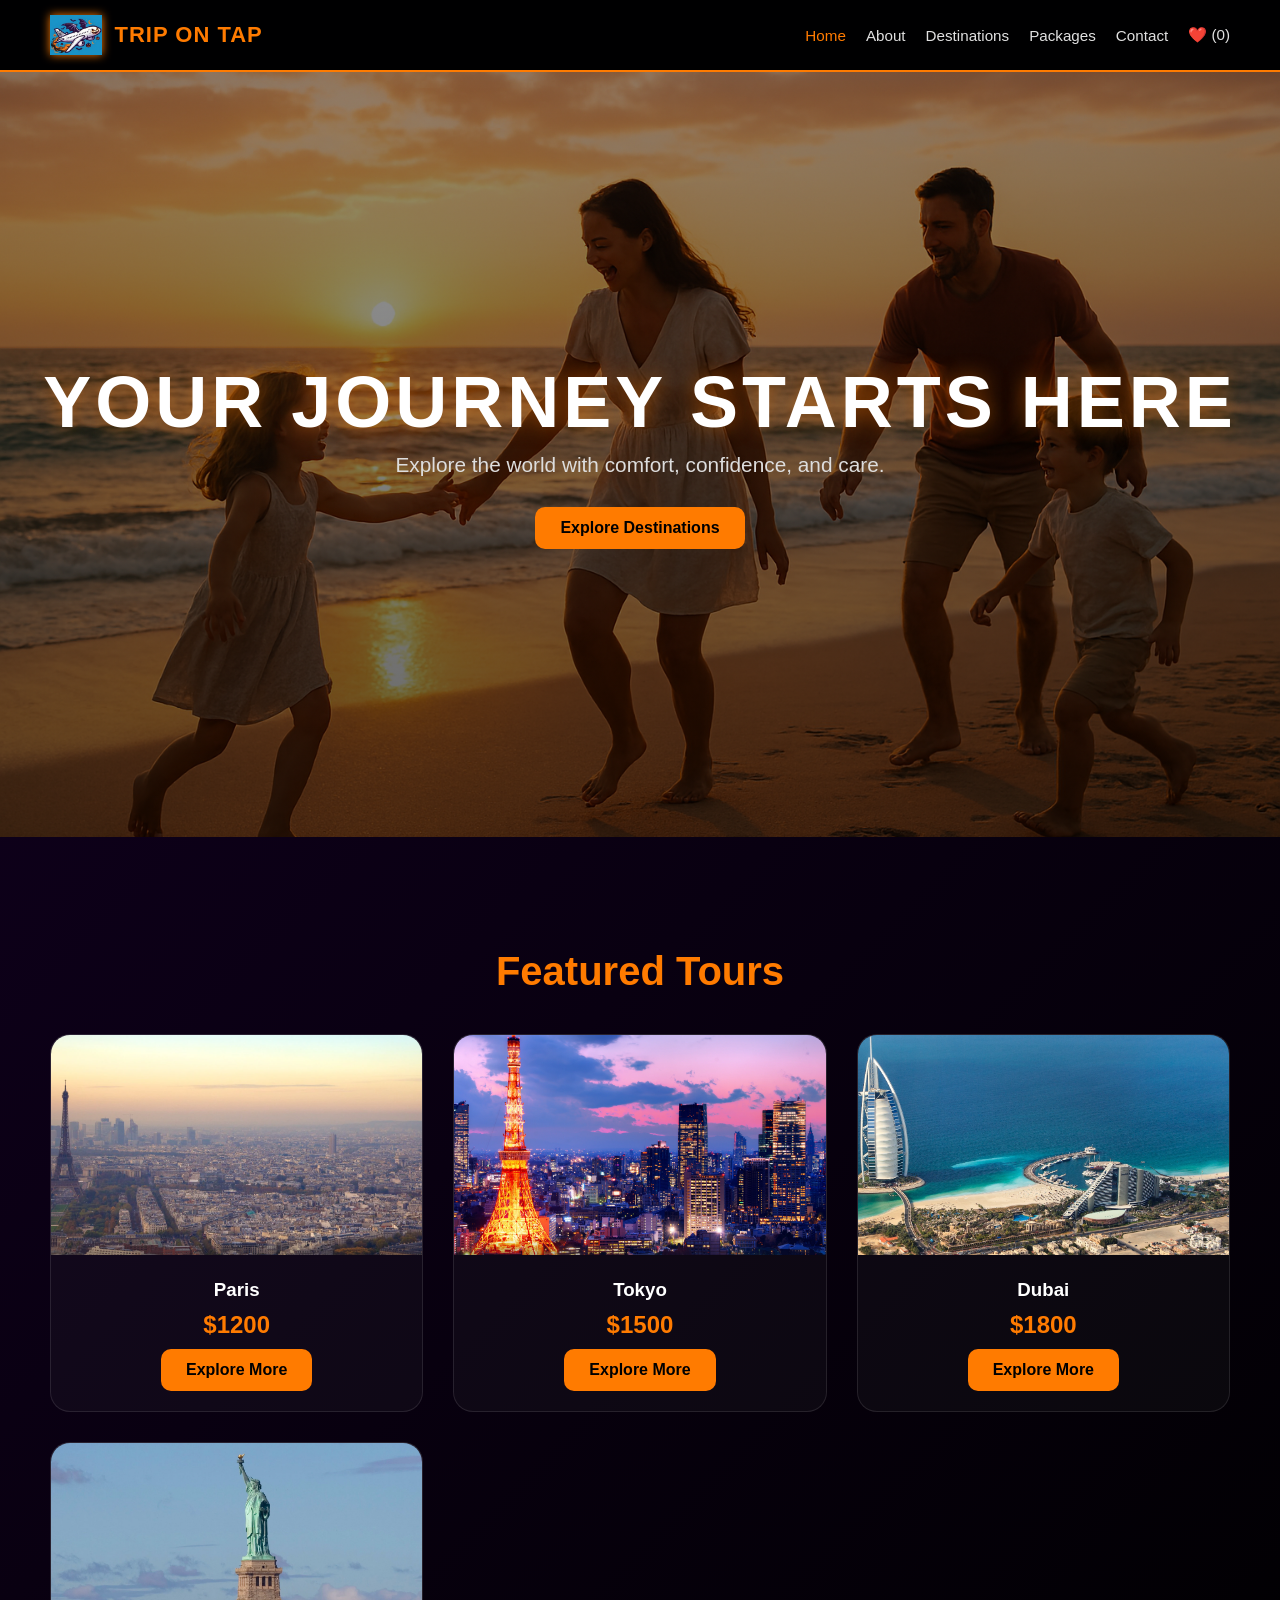
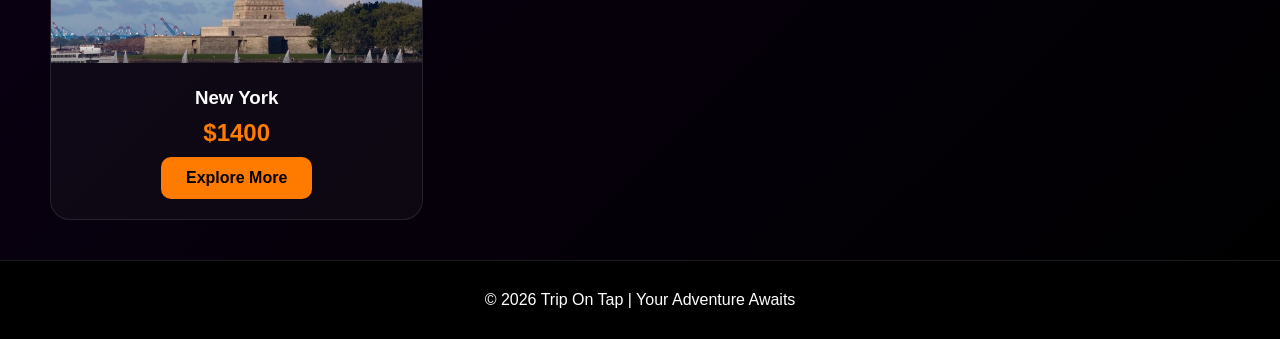
<file: index.html>
<!DOCTYPE html>
<html lang="en">
<head>
    <meta charset="UTF-8">
    <meta name="viewport" content="width=device-width, initial-scale=1.0">
    <title>Trip On Tap | Home</title>
    <link rel="icon" href="images/logo.png" type="image/png">
    <link rel="stylesheet" href="css/style.css">
</head>
<body>
    <header>
        <div class="nav-logo">
            <img src="images/logo.png" alt="Logo">
            <span class="site-title">Trip On Tap</span>
        </div>
        <nav class="nav-links">
            <a href="index.html" class="active">Home</a>
            <a href="about.html">About</a>
            <a href="destinations.html">Destinations</a>
            <a href="packages.html">Packages</a>
            <a href="contact.html">Contact</a>
            <a href="wishlist.html">❤️ <span id="wishlistCount"></span></a>
        </nav>
    </header>

    <main>
        <section class="index_section">
            <div class="hero-overlay">
                <h1>Your Journey Starts Here</h1>
                <p>Explore the world with comfort, confidence, and care.</p>
                <a href="destinations.html" class="btn">Explore Destinations</a>
            </div>
        </section>

        <section class="content">
            <br><br><br><br>
            <h2 class="section-title">Featured Tours</h2>
            <div class="card-grid" id="homeTourContainer">
                </div>
        </section>
    </main>

    <footer>
        <p>© 2026 Trip On Tap | Your Adventure Awaits</p>
    </footer>

    <script type="module" src="js/main.js"></script>
</body>
</html>
</file>
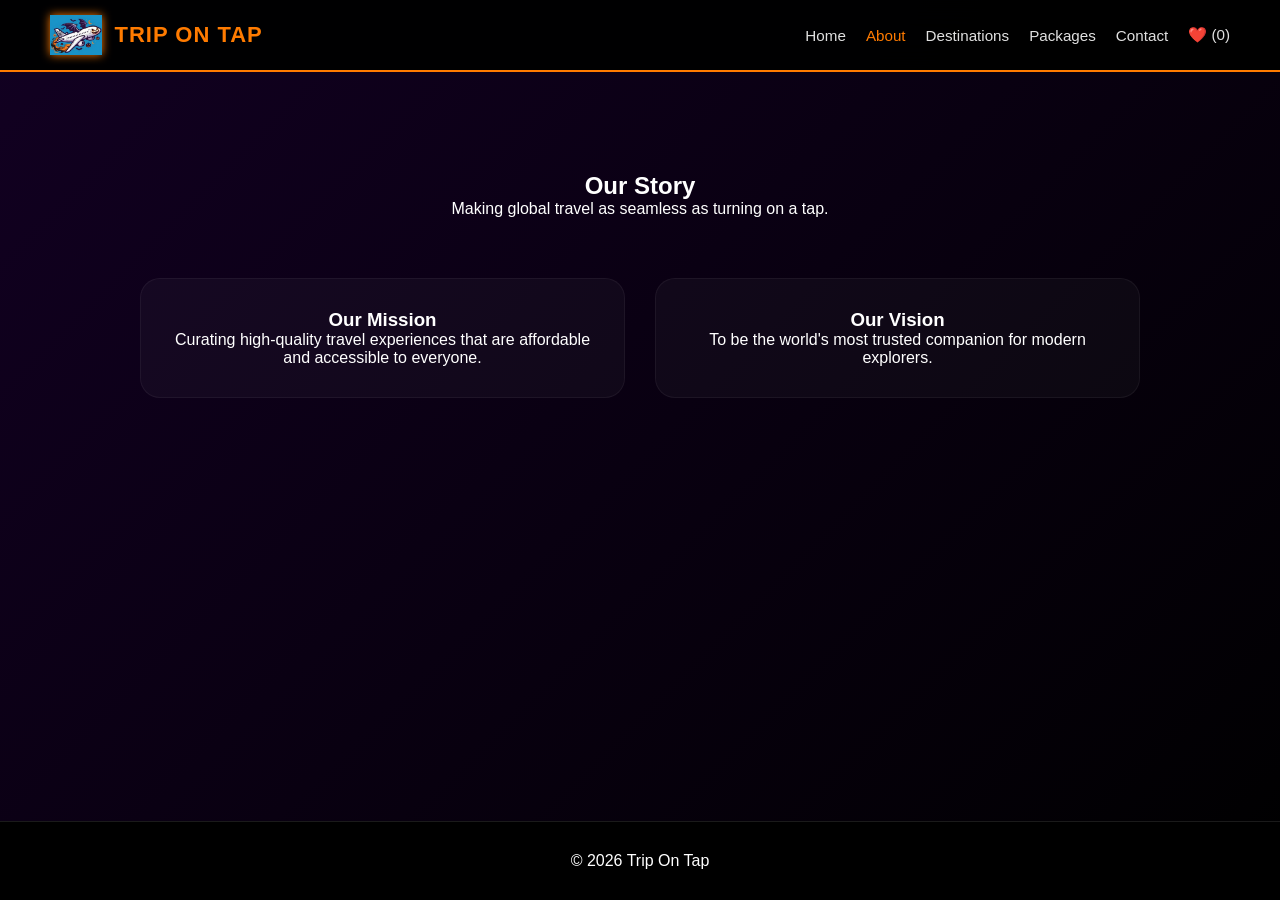
<file: about.html>
<!DOCTYPE html>
<html lang="en">
<head>
    <meta charset="UTF-8">
    <meta name="viewport" content="width=device-width, initial-scale=1.0">
    <title>Trip On Tap | About Us</title>
    <link rel="stylesheet" href="css/style.css">
    <link rel="icon" href="images/logo.png" type="image/png">
</head>
<body>
    <header>
        <div class="nav-logo">
            <img src="images/logo.png" alt="Logo">
            <span class="site-title">Trip On Tap</span>
        </div>
        <nav class="nav-links">
            <a href="index.html">Home</a>
            <a href="about.html" class="active">About</a>
            <a href="destinations.html">Destinations</a>
            <a href="packages.html">Packages</a>
            <a href="contact.html">Contact</a>
            <a href="wishlist.html">❤️ <span id="wishlistCount"></span></a>
        </nav>
    </header>

    <main class="content">
        <section class="about-hero">
            <h2>Our Story</h2>
            <p>Making global travel as seamless as turning on a tap.</p>
        </section>
        <div class="about-grid">
            <div class="about-card">
                <h3>Our Mission</h3>
                <p>Curating high-quality travel experiences that are affordable and accessible to everyone.</p>
            </div>
            <div class="about-card">
                <h3>Our Vision</h3>
                <p>To be the world's most trusted companion for modern explorers.</p>
            </div>
        </div>
    </main>

    <footer><p>© 2026 Trip On Tap</p></footer>

    <script type="module" src="js/main.js"></script>
</body>
</html>
</file>
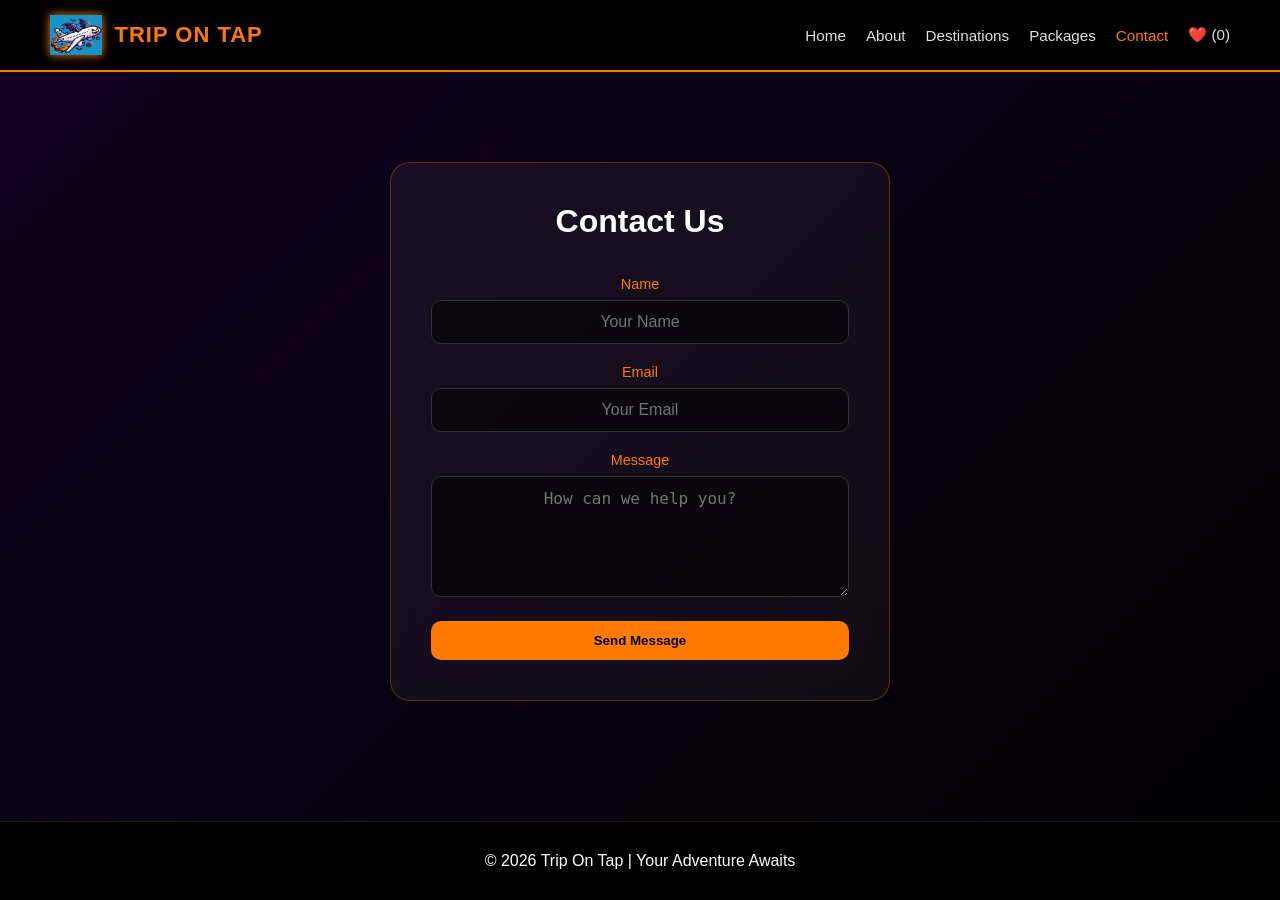
<file: contact.html>
<!DOCTYPE html>
<html lang="en">
<head>
    <meta charset="UTF-8">
    <meta name="viewport" content="width=device-width, initial-scale=1.0">
    <title>Trip On Tap | Contact Us</title>
    <link rel="stylesheet" href="css/style.css">
    <link rel="icon" href="images/logo.png" type="image/png">
</head>
<body>
    <header>
        <div class="nav-logo">
            <img src="images/logo.png" alt="Logo">
            <span class="site-title">Trip On Tap</span>
        </div>
        <nav class="nav-links">
            <a href="index.html">Home</a>
            <a href="about.html">About</a>
            <a href="destinations.html">Destinations</a>
            <a href="packages.html">Packages</a>
            <a href="contact.html" class="active">Contact</a>
            <a href="wishlist.html">❤️ <span id="wishlistCount"></span></a>
        </nav>
    </header>

    <main class="content">
        <div class="form-container">
            <h1>Contact Us</h1>
            <br><br>
            <form id="contactForm">
                <div class="form-group">
                    <label>Name</label>
                    <input type="text" placeholder="Your Name" required>
                </div>
                <div class="form-group">
                    <label>Email</label>
                    <input type="email" placeholder="Your Email" required>
                </div>
                <div class="form-group">
                    <label>Message</label>
                    <textarea rows="5" placeholder="How can we help you?" required></textarea>
                </div>
                <button type="submit" class="btn" style="width:100%;">Send Message</button>
            </form>
        </div>
    </main>

    <footer>
        <p>© 2026 Trip On Tap | Your Adventure Awaits</p>
    </footer>

    <script type="module" src="js/main.js"></script>
</body>
</html>
</file>
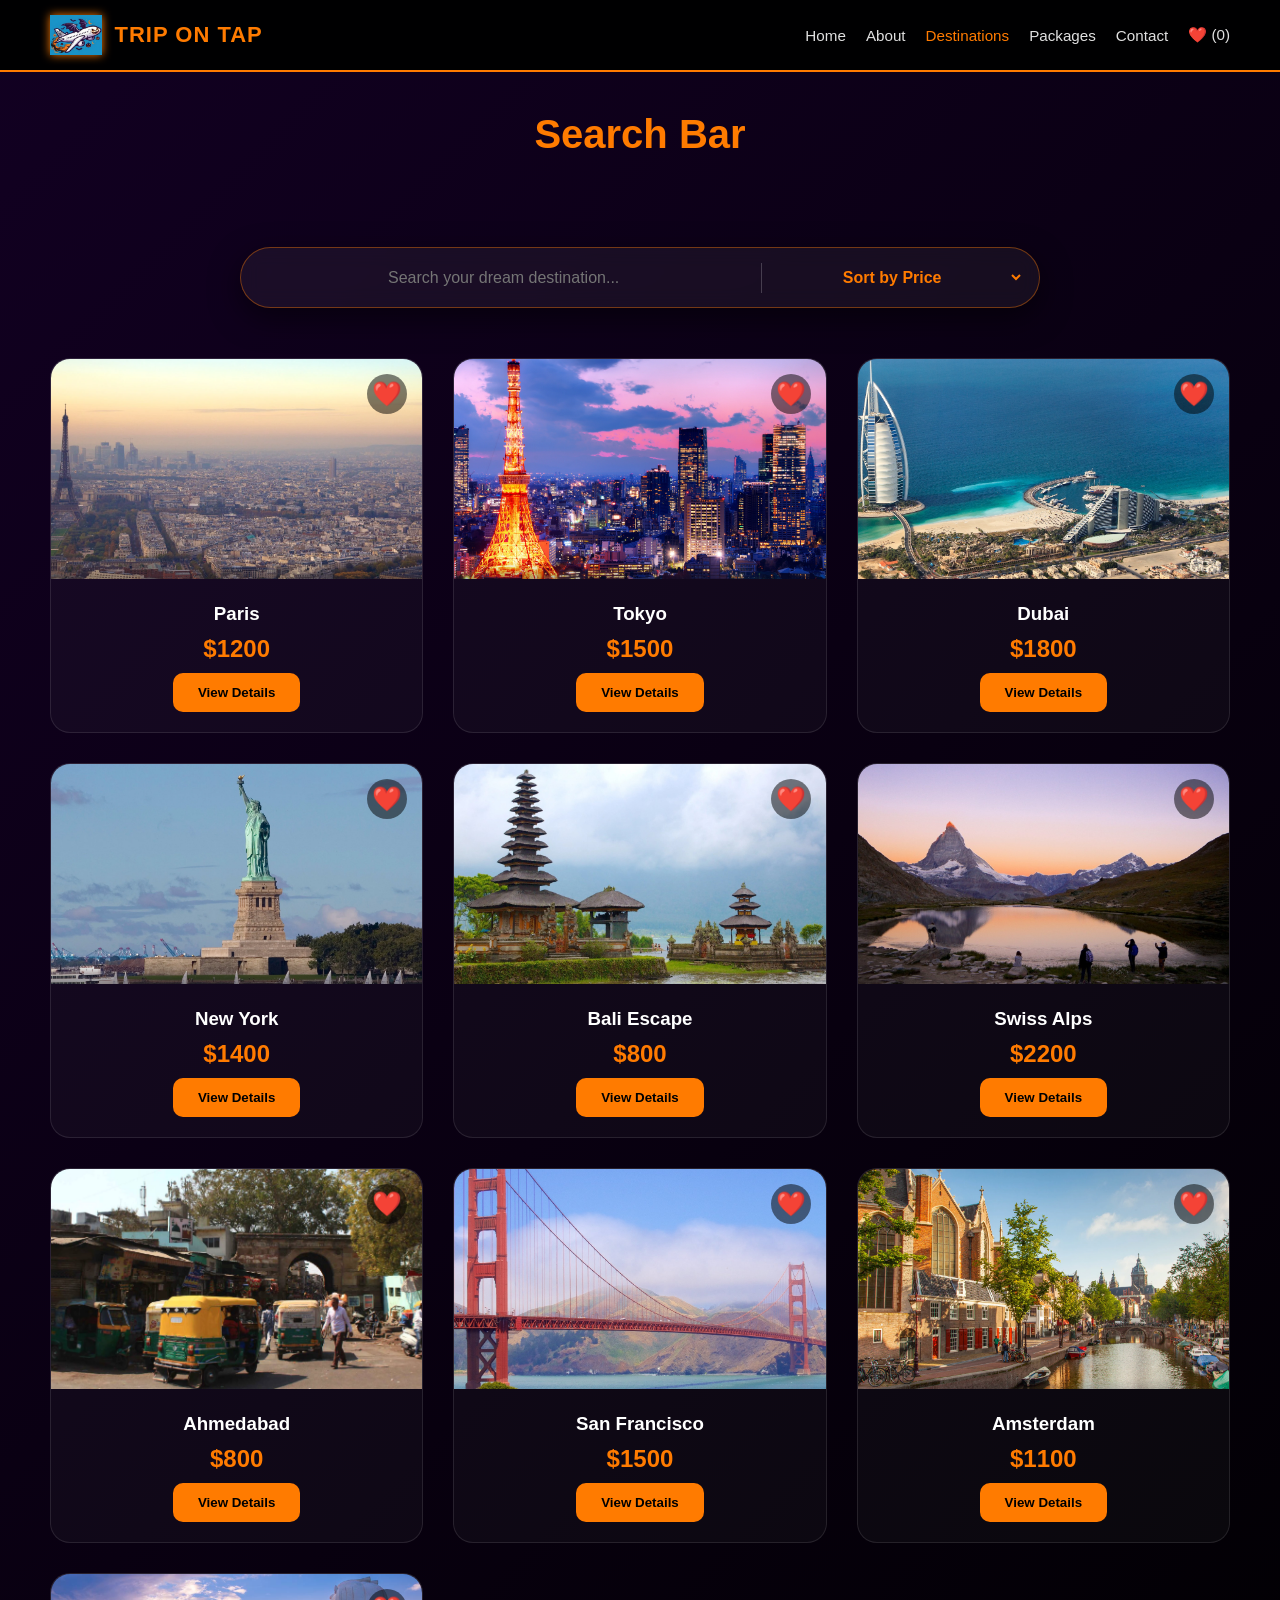
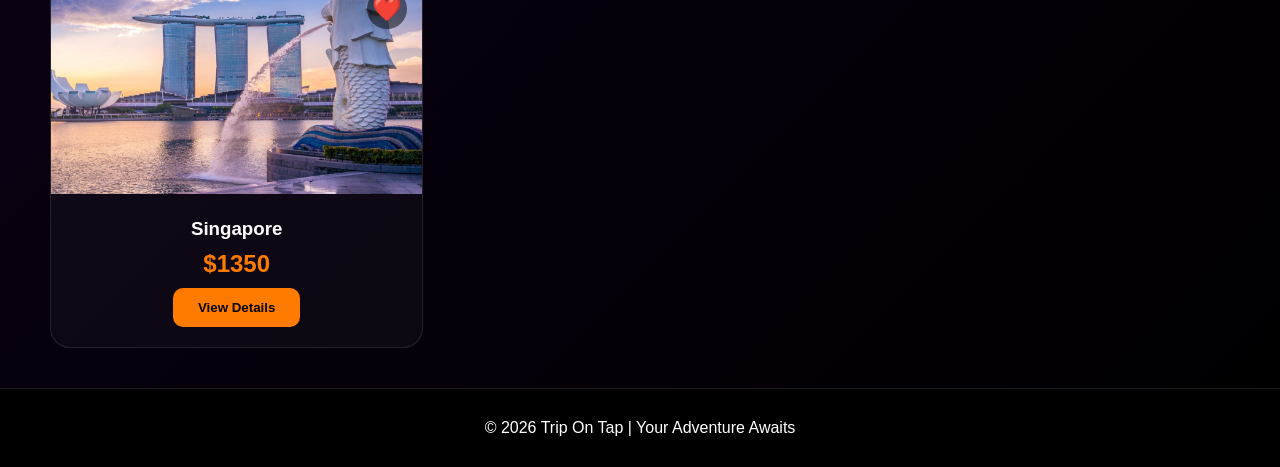
<file: destinations.html>
<!DOCTYPE html>
<html lang="en">
<head>
    <meta charset="UTF-8">
    <meta name="viewport" content="width=device-width, initial-scale=1.0">
    <title>Trip On Tap | Destinations</title>
    <link rel="stylesheet" href="css/style.css">
    <link rel="icon" href="images/logo.png" type="image/png">
</head>

<body>
    <header>
        <div class="nav-logo">
            <img src="images/logo.png" alt="Logo">
            <span class="site-title">Trip On Tap</span>
        </div>
        <nav class="nav-links">
            <a href="index.html">Home</a>
            <a href="about.html">About</a>
            <a href="destinations.html" class="active">Destinations</a>
            <a href="packages.html">Packages</a>
            <a href="contact.html">Contact</a>
            <a href="wishlist.html">❤️ <span id="wishlistCount"></span></a>
        </nav>
    </header>


    <main class="content">
        <h2 class="section-title">Search Bar</h2>
        <div class="search-container">
            <div class="search-bar-sexy">
                <input type="text" id="searchInput" placeholder="Search your dream destination...">
                <div class="search-divider"></div>
                <select id="sortPrice">
                    <option value="">Sort by Price</option>
                    <option value="low">💰 Budget Friendly</option>
                    <option value="high">💎 Luxury First</option>
                </select>
            </div>
        </div>

        <div class="card-grid" id="tourContainer">
            </div>
    </main>

    <footer>
        <p>© 2026 Trip On Tap | Your Adventure Awaits</p>
    </footer>

    <script type="module" src="js/main.js"></script>
</body>
</html>
</file>
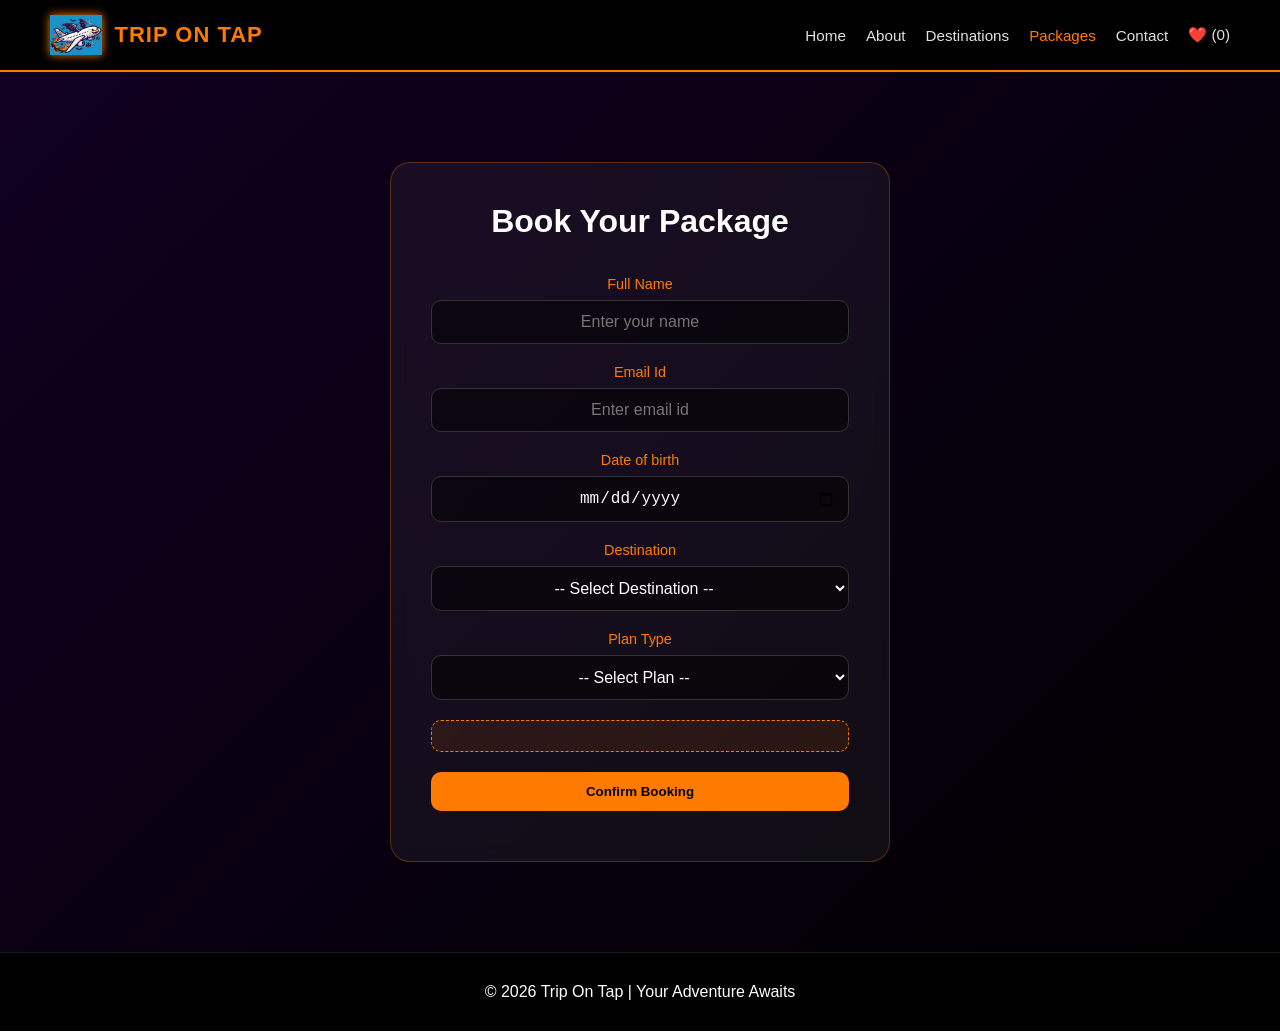
<file: packages.html>
<!DOCTYPE html>
<html lang="en">
<head>
    <meta charset="UTF-8">
    <meta name="viewport" content="width=device-width, initial-scale=1.0">    
    <title>Trip On Tap | Packages</title>
    <link rel="stylesheet" href="css/style.css">
    <link rel="icon" href="images/logo.png" type="image/png">
</head>
<body>
    <header>
        <div class="nav-logo">
            <img src="images/logo.png" alt="Logo">
            <span class="site-title">Trip On Tap</span>
        </div>
        <nav class="nav-links">
            <a href="index.html">Home</a>
            <a href="about.html">About</a>
            <a href="destinations.html">Destinations</a>
            <a href="packages.html" class="active">Packages</a>
            <a href="contact.html">Contact</a>
            <a href="wishlist.html">❤️ <span id="wishlistCount"></span></a>
        </nav>
    </header>

    <main class="content">
        <div class="form-container">
            <h1>Book Your Package</h1>
            <br><br>
            <form id="bookingForm">
                <div class="form-group">
                    <label>Full Name</label>
                    <input type="text" id="name" placeholder="Enter your name" required>
                </div>
                <div class="form-group">
                    <label>Email Id</label>
                    <input type="email" id="name" placeholder="Enter email id" required>
                </div>
                <div class="form-group">
                    <label>Date of birth</label>
                    <input type="date" id="name" placeholder="Enter date of birth" required>
                </div>
                <div class="form-group">
                    <label>Destination</label>
                    <select id="destinationSelect" required>
                        <option value="">-- Select Destination --</option>
                    </select>
                </div>
                <div class="form-group">
                    <label>Plan Type</label>
                    <select id="planSelect" required>
                        <option value="">-- Select Plan --</option>
                    </select>
                </div>
                <div id="totalPriceDisplay" class="total-box"></div>
                <button type="submit" class="btn" style="width:100%;">Confirm Booking</button>
            </form>
            <p id="status" style="text-align:center; margin-top:10px; color: #ff7b00;"></p>
        </div>
    </main>

    <footer>
        <p>© 2026 Trip On Tap | Your Adventure Awaits</p>
    </footer>

    <script type="module" src="js/main.js"></script>
</body>
</html>
</file>
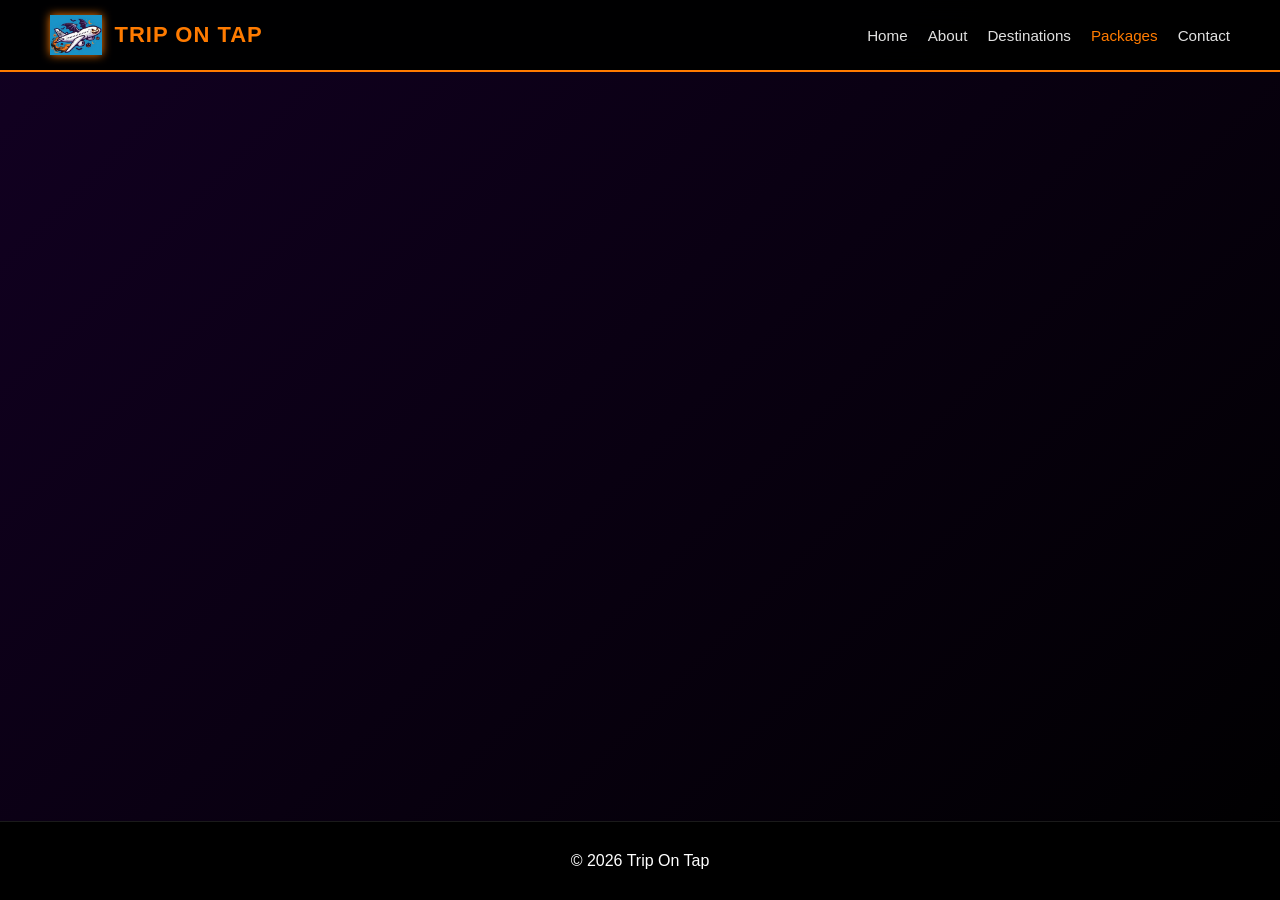
<file: tour-details.html>
<!DOCTYPE html>
<html>
<head>
  <title>Tour Details</title>
  <link rel="stylesheet" href="css/style.css">
</head>
<body>

<header>
    <div class="nav-logo">
        <img src="images/logo.png" alt="Trip On Tap Logo">
        <span class="site-title">Trip On Tap</span>
    </div>

    <nav class="nav-links">
        <a href="index.html">Home</a>
        <a href="about.html">About</a>
        <a href="destinations.html">Destinations</a>
        <a href="packages.html" class="active">Packages</a>
        <a href="contact.html">Contact</a>
    </nav>
</header>

<section class="content">
  <div id="tourDetails"></div>
</section>

<footer>
    <p>© 2026 Trip On Tap</p>
</footer>

<script type="module" src="js/main.js"></script>
</body>
</html>
</file>
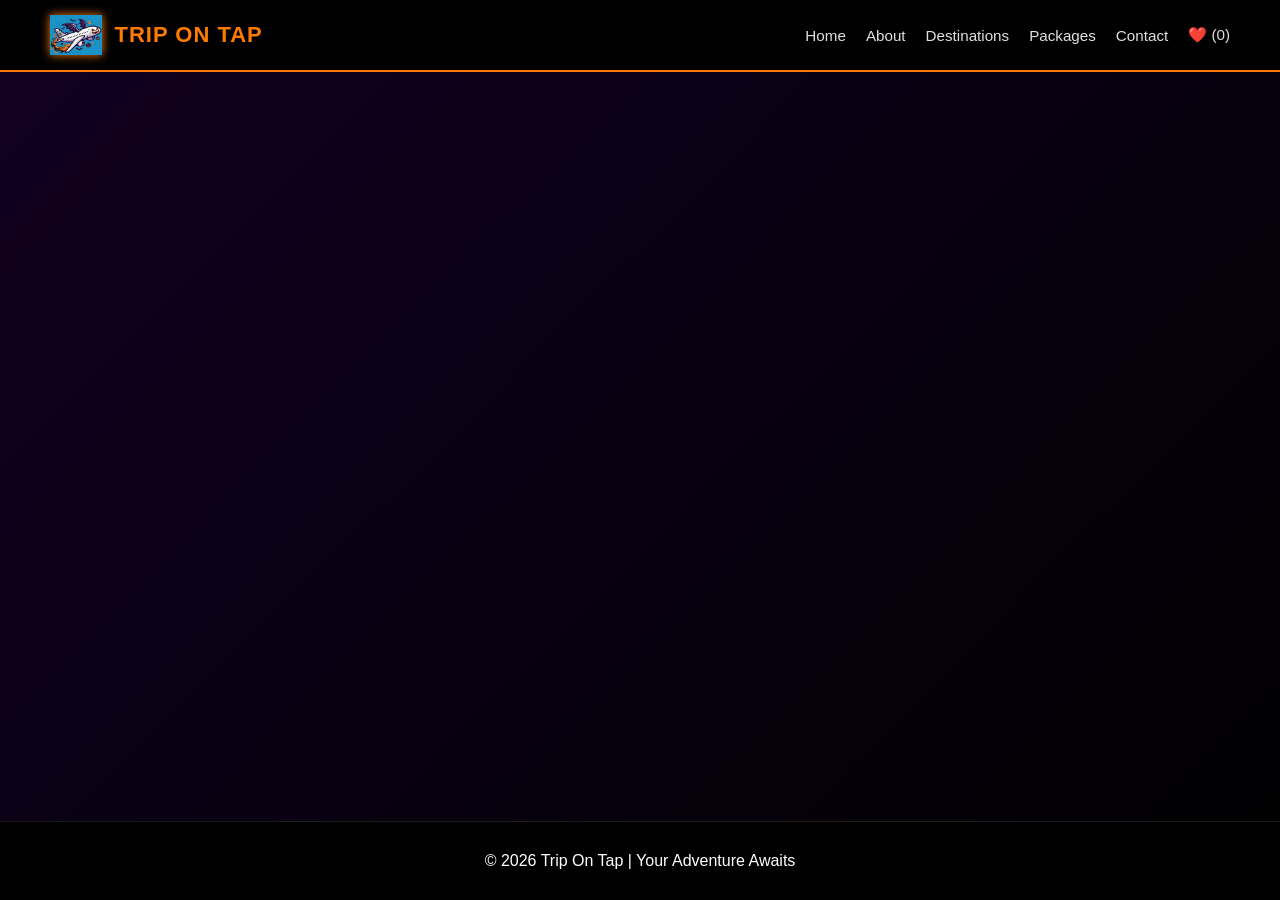
<file: tourDetails.html>
<!DOCTYPE html>
<html lang="en">
<head>
    <meta charset="UTF-8">
    <meta name="viewport" content="width=device-width, initial-scale=1.0">
    <title>Trip On Tap | Tour Details</title>
    <link rel="stylesheet" href="css/style.css">
    <link rel="icon" href="images/logo.png" type="image/png">
</head>
<body>
    <header>
        <div class="nav-logo">
            <img src="images/logo.png" alt="Logo">
            <span class="site-title">Trip On Tap</span>
        </div>
        <nav class="nav-links">
            <a href="index.html">Home</a>
            <a href="about.html">About</a>
            <a href="destinations.html">Destinations</a>
            <a href="packages.html">Packages</a>
            <a href="contact.html">Contact</a>
            <a href="wishlist.html">❤️ <span id="wishlistCount"></span></a>
        </nav>
    </header>

    <main class="content">
        <div id="tourDetails"></div>
    </main>

    <footer>
        <p>© 2026 Trip On Tap | Your Adventure Awaits</p>
    </footer>

    <script type="module" src="js/main.js"></script>
</body>
</html>
</file>
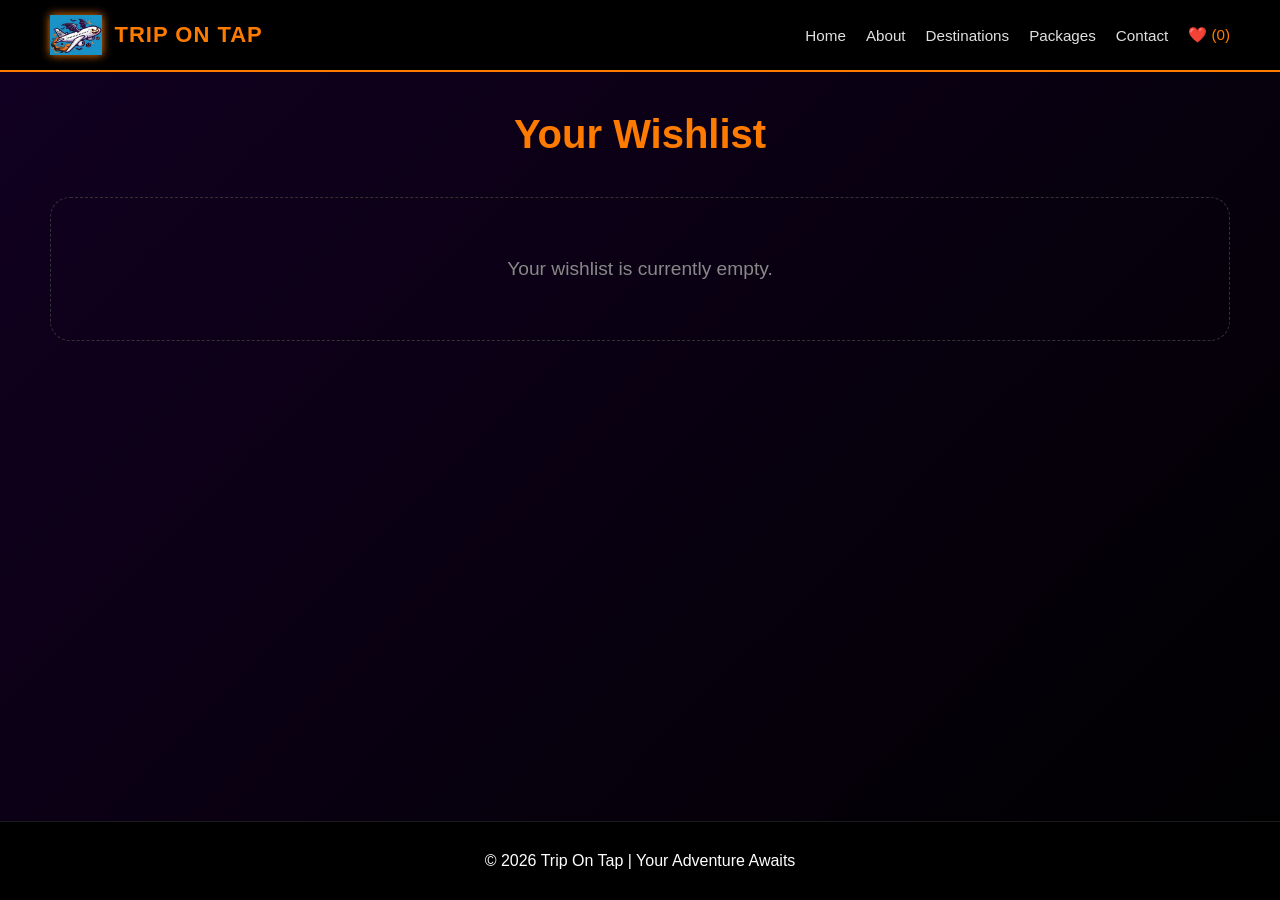
<file: wishlist.html>
<!DOCTYPE html>
<html lang="en">
<head>
    <meta charset="UTF-8">
    <meta name="viewport" content="width=device-width, initial-scale=1.0">
    <title>Trip On Tap | Wishlist</title>
    <link rel="stylesheet" href="css/style.css">
    <link rel="icon" href="images/logo.png" type="image/png">
</head>
<body>
    <header>
        <div class="nav-logo">
            <img src="images/logo.png" alt="Logo">
            <span class="site-title">Trip On Tap</span>
        </div>
        <nav class="nav-links">
            <a href="index.html">Home</a>
            <a href="about.html">About</a>
            <a href="destinations.html">Destinations</a>
            <a href="packages.html">Packages</a>
            <a href="contact.html">Contact</a>
            <a href="wishlist.html" class="active">❤️ <span id="wishlistCount"></span></a>
        </nav>
    </header>

    <main class="content">
        <h2 class="section-title">Your Wishlist</h2>
        <div class="card-grid" id="wishlistContainer"></div>
    </main>

    <footer>
        <p>© 2026 Trip On Tap | Your Adventure Awaits</p>
    </footer>

    <script type="module" src="js/main.js"></script>
</body>
</html>
</file>
<file: css/style.css>
/* ================= GLOBAL STYLES ================= */
* {
    box-sizing: border-box;
    margin: 0;
    padding: 0;
    text-align: center;
}

body {
    font-family: 'Poppins', sans-serif;
    background: linear-gradient(135deg, #120022, #000000);
    color: white;
    display: flex;
    flex-direction: column;
    min-height: 100vh;
    overflow-x: hidden;
}

/* ================= HEADER & NAVIGATION ================= */
header {
    display: flex;
    justify-content: space-between;
    align-items: center;
    padding: 15px 50px;
    background: rgba(0, 0, 0, 0.95);
    border-bottom: 2px solid #ff7b00;
    position: sticky;
    top: 0;
    z-index: 1000;
    backdrop-filter: blur(15px);
}

.nav-logo {
    display: flex;
    align-items: center;
    gap: 12px;
}

.nav-logo img {
    height: 40px;
    filter: drop-shadow(0 0 5px #ff7b00);
}

.site-title {
    font-size: 22px;
    font-weight: 800;
    color: #ff7b00;
    text-transform: uppercase;
    letter-spacing: 1px;
}

.nav-links {
    display: flex;
    align-items: center;
}

.nav-links a {
    color: #e0e0e0;
    margin-left: 20px;
    text-decoration: none;
    transition: 0.3s;
    font-weight: 500;
    font-size: 0.95rem;
    position: relative;
    white-space: nowrap;
}

.nav-links a:hover, 
.nav-links a.active {
    color: #ff7b00;
}

/* ================= INDEX HERO SECTION ================= */
.index_section {
    height: 85vh;
    background: linear-gradient(rgba(0,0,0,0.4), rgba(0,0,0,0.6)), url('../images/hero-bg.jpg') center/cover no-repeat;
    display: flex;
    align-items: center;
    justify-content: center;
    text-align: center;
}

.hero-overlay h1 {
    font-size: 4.5rem;
    font-weight: 900;
    text-transform: uppercase;
    letter-spacing: 4px;
    margin-bottom: 10px;
    text-shadow: 0 0 20px rgba(255, 123, 0, 0.5);
}

.hero-overlay p {
    font-size: 1.3rem;
    margin-bottom: 30px;
    color: #ddd;
}

/* ================= SEXY SEARCH BAR ================= */
.search-container {
    padding: 50px 20px;
    display: flex;
    justify-content: center;
}

.search-bar-sexy {
    display: flex;
    align-items: center;
    background: rgba(255, 255, 255, 0.05);
    backdrop-filter: blur(10px);
    padding: 8px 15px;
    border-radius: 60px;
    border: 1px solid rgba(255, 123, 0, 0.4);
    width: 100%;
    max-width: 800px;
    box-shadow: 0 10px 30px rgba(0,0,0,0.5);
    transition: 0.3s;
}

.search-bar-sexy:focus-within {
    border-color: #ff7b00;
    box-shadow: 0 0 20px rgba(255, 123, 0, 0.3);
}

.search-bar-sexy input {
    flex: 2;
    background: transparent;
    border: none;
    padding: 12px 20px;
    color: white;
    font-size: 1rem;
    outline: none;
}

.search-divider {
    width: 1px;
    height: 30px;
    background: rgba(255, 255, 255, 0.2);
    margin: 0 10px;
}

.search-bar-sexy select {
    flex: 1;
    background: transparent;
    border: none;
    color: #ff7b00;
    font-weight: 600;
    cursor: pointer;
    outline: none;
}

/* ================= CARD GRID ================= */
.content {
    padding: 40px 50px;
}

.section-title {
    text-align: center;
    font-size: 2.5rem;
    margin-bottom: 40px;
    color: #ff7b00;
}

.card-grid {
    display: grid;
    grid-template-columns: repeat(auto-fill, minmax(300px, 1fr));
    gap: 30px;
}

.card {
    background: rgba(255, 255, 255, 0.03);
    border: 1px solid rgba(255, 255, 255, 0.1);
    border-radius: 20px;
    overflow: hidden;
    position: relative;
    transition: 0.4s ease;
}

.card:hover {
    transform: translateY(-10px);
    border-color: #ff7b00;
}

.card img {
    width: 100%;
    height: 220px;
    object-fit: cover;
}

.card-body {
    padding: 20px;
}

.price {
    font-size: 1.5rem;
    color: #ff7b00;
    font-weight: bold;
    margin: 10px 0;
}

/* ❤️ HEART ICON */
.heart {
    position: absolute;
    top: 15px;
    right: 15px;
    font-size: 1.5rem;
    background: rgba(0,0,0,0.5);
    width: 40px;
    height: 40px;
    display: flex;
    justify-content: center;
    align-items: center;
    border-radius: 50%;
    cursor: pointer;
    transition: 0.3s;
}

.heart.active {
    background: #fff;
    color: #ff3e3e;
}

/* ================= TOUR DETAILS PAGE ================= */
.details-wrapper {
    display: flex;
    gap: 50px;
    max-width: 1100px;
    margin: 40px auto;
    padding: 40px;
    background: rgba(255, 255, 255, 0.03);
    border-radius: 30px;
    align-items: center;
}

.details-wrapper img {
    width: 50%;
    border-radius: 20px;
    box-shadow: 0 10px 30px rgba(0,0,0,0.5);
}

.details-info h1 {
    font-size: 3rem;
    color: #ff7b00;
    margin-bottom: 15px;
}

.details-info p {
    font-size: 1.1rem;
    line-height: 1.6;
    color: #ccc;
    margin-bottom: 25px;
}

/* ================= FORMS (Contact & Booking) ================= */
.form-container {
    max-width: 500px;
    margin: 50px auto;
    background: rgba(255, 255, 255, 0.05);
    padding: 40px;
    border-radius: 20px;
    border: 1px solid rgba(255, 123, 0, 0.3);
    backdrop-filter: blur(10px);
}

.form-group {
    margin-bottom: 20px;
}

.form-group label {
    display: block;
    margin-bottom: 8px;
    color: #ff7b00;
    font-size: 0.9rem;
}

input, select, textarea {
    width: 100%;
    padding: 12px;
    background: rgba(0,0,0,0.5);
    border: 1px solid #333;
    border-radius: 10px;
    color: white;
    font-size: 1rem;
}

input:focus {
    border-color: #ff7b00;
    outline: none;
}

.total-box {
    text-align: center;
    font-size: 1.4rem;
    font-weight: bold;
    color: #ff7b00;
    margin: 20px 0;
    padding: 15px;
    border: 1px dashed #ff7b00;
    border-radius: 10px;
    background: rgba(255, 123, 0, 0.1);
}

.btn {
    background: #ff7b00;
    color: black;
    padding: 12px 25px;
    border: none;
    border-radius: 10px;
    font-weight: bold;
    cursor: pointer;
    text-decoration: none;
    display: inline-block;
    transition: 0.3s;
    text-align: center;
}

.btn:hover {
    background: white;
    transform: scale(1.05);
}

/* ================= ABOUT PAGE ================= */
.about-hero {
    text-align: center;
    padding: 60px 20px;
}

.about-grid {
    display: grid;
    grid-template-columns: 1fr 1fr;
    gap: 30px;
    max-width: 1000px;
    margin: 0 auto;
}

.about-card {
    background: rgba(255, 255, 255, 0.03);
    padding: 30px;
    border-radius: 20px;
    border: 1px solid rgba(255, 255, 255, 0.05);
}

/* ================= MESSAGES ================= */
.no-results {
    grid-column: 1 / -1;
    text-align: center;
    padding: 60px;
    font-size: 1.2rem;
    color: #888;
    border: 1px dashed #333;
    border-radius: 20px;
}

/* ================= FOOTER ================= */
footer {
    padding: 30px;
    text-align: center;
    background: #000;
    border-top: 1px solid #1a1a1a;
    margin-top: auto;
}

/* ================= RESPONSIVE DESIGN ================= */
@media (max-width: 768px) {
    header {
        padding: 15px 15px;
        flex-direction: row; /* Ensures inline navigation */
        justify-content: space-between;
    }

    .site-title { font-size: 16px; }
    .nav-logo img { height: 30px; }

    .nav-links a {
        margin-left: 8px;
        font-size: 0.7rem;
    }

    .hero-overlay h1 { font-size: 2.5rem; }

    .details-wrapper {
        flex-direction: column;
        padding: 20px;
    }

    .details-wrapper img { width: 100%; }

    .about-grid { grid-template-columns: 1fr; }

    .search-bar-sexy {
        flex-direction: column;
        border-radius: 20px;
        padding: 15px;
    }

    .search-divider { display: none; }
}
</file>
